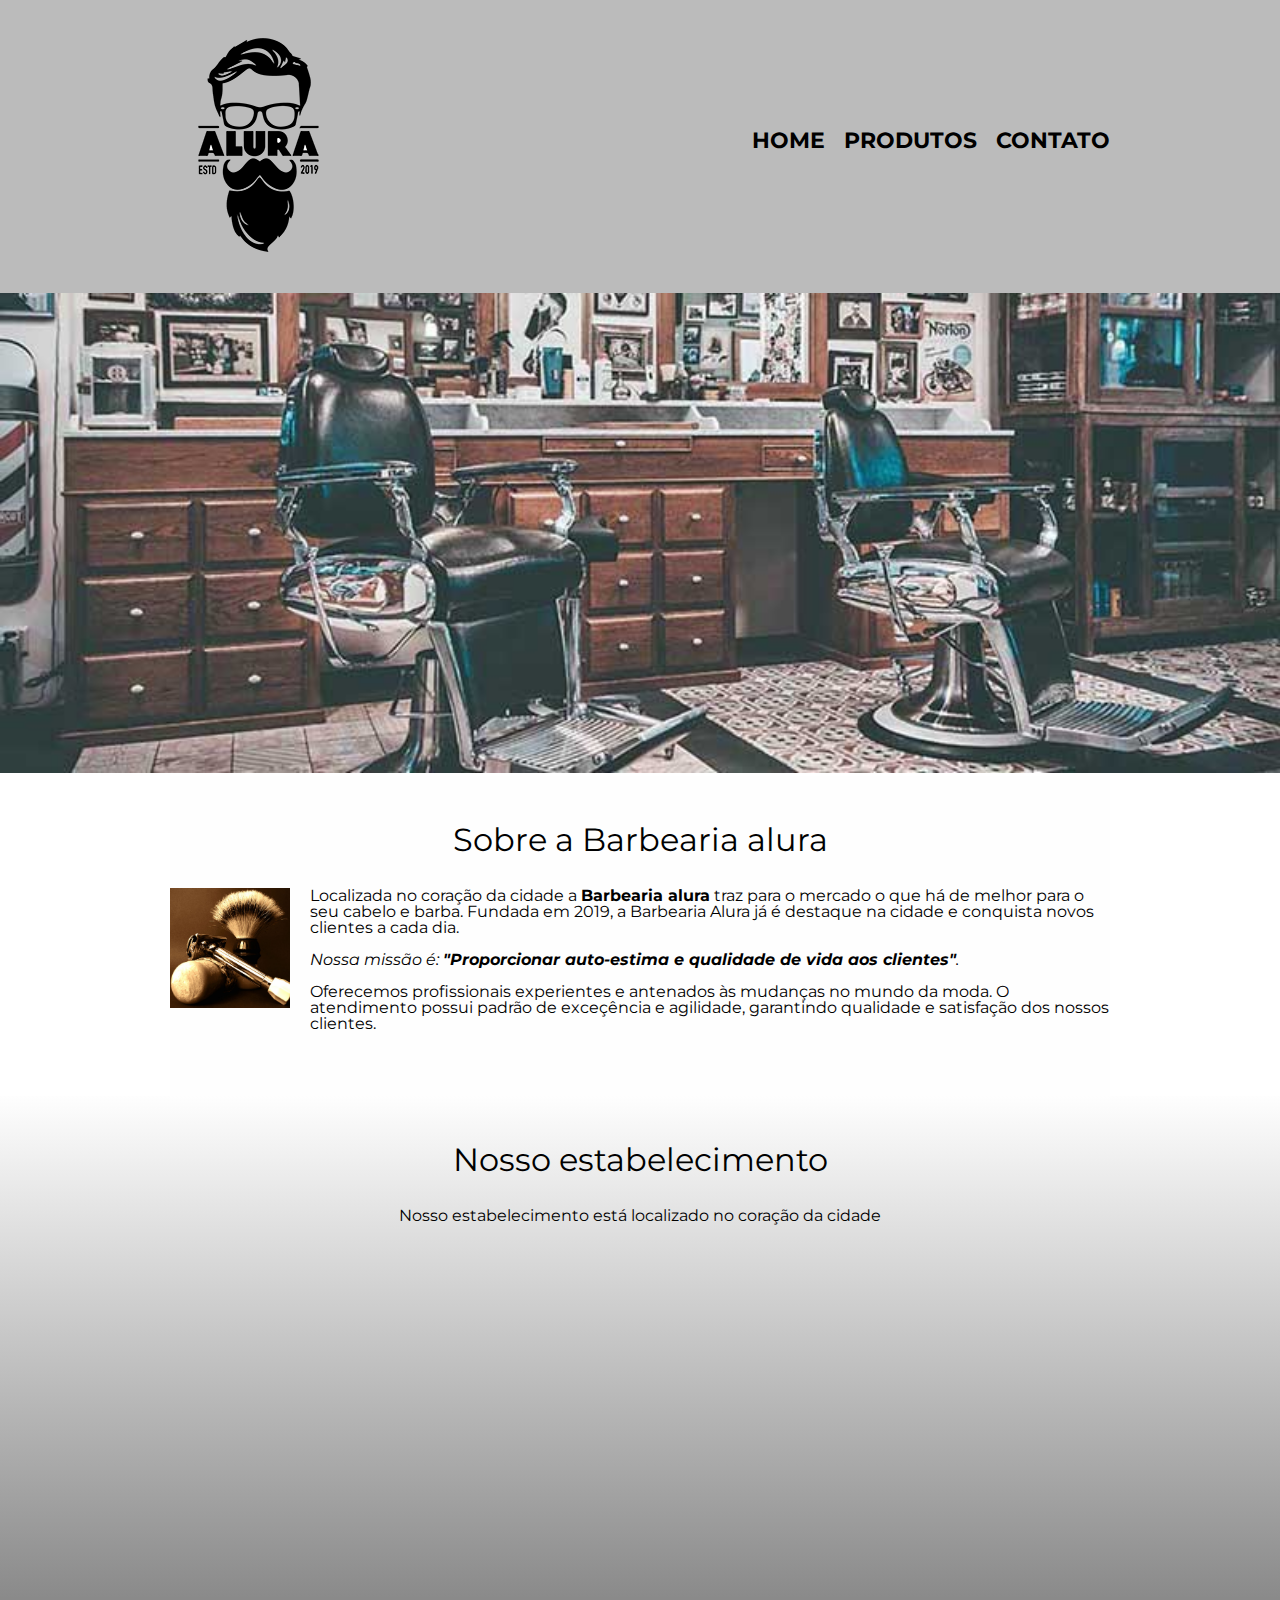
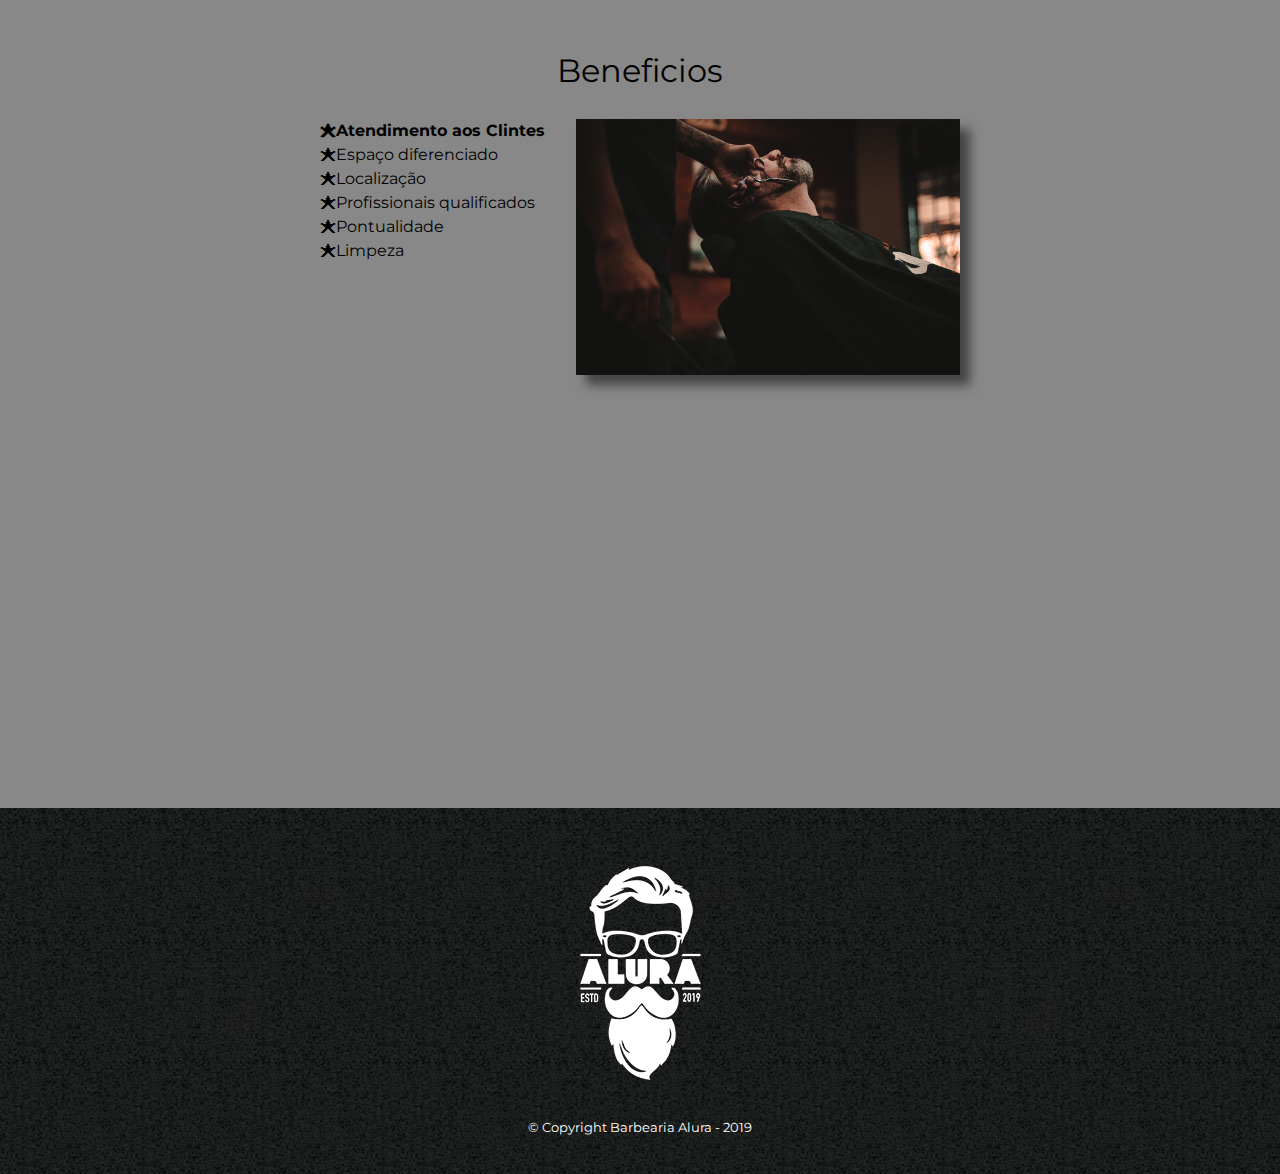
<file: index.html>
<!DOCTYPE html>
<html lang="pt-br">

<head>
    <meta charset="UTF-8">
    <meta http-equiv="X-UA-Compatible" content="IE=edge">
    <meta name="viewport" content="width=device-width">
    <link rel=" stylesheet" href="reset.css">
    <link rel="stylesheet" href="index.css">
    <link rel="preconnect" href="https://fonts.googleapis.com">
    <link rel="preconnect" href="https://fonts.gstatic.com" crossorigin>
    <link href="https://fonts.googleapis.com/css2?family=Montserrat:wght@300&display=swap" rel="stylesheet">
    <title>Barbearia alura</title>
</head>

<body>

    <header>
        <div class="caixa-header">
            <h1>
                <img src="./imagens/logo.png">
            </h1>

            <nav>
                <ul>
                    <li> <a href="index.html">Home</a></li>
                    <li><a href="produtos.html">Produtos</a></li>
                    <li> <a href="contato.html">Contato</a></li>
                </ul>
            </nav>
        </div>
    </header>

    <img src="./imagens/banner.jpg" class="banner">

    <main>

        <section class="principal">

            <h2 class="titulo-principal">Sobre a Barbearia alura</h2>

            <img class="imagem-utensilios" src="./imagens/utensilios.jpg" alt="utensilios de barbearia">
            <p>
                Localizada no coração da cidade a <strong>Barbearia alura</strong> traz para o mercado o que há de
                melhor
                para o
                seu cabelo e barba. Fundada em 2019, a Barbearia Alura já é destaque na cidade e conquista novos
                clientes a
                cada
                dia.
            </p>

            <p>
                <em>Nossa missão é: <strong> "Proporcionar auto-estima e qualidade de vida aos
                        clientes"</strong>.</em>
            </p>

            <p>Oferecemos profissionais experientes e antenados às mudanças no mundo da moda. O atendimento possui
                padrão de
                exceçência e agilidade, garantindo qualidade e satisfação dos nossos clientes.</p>
        </section>


        <section class="mapa">

            <h3 class="titulo-principal">Nosso estabelecimento</h3>
            <p>Nosso estabelecimento está localizado no coração da cidade</p>

            <div class="mapa-conteudo">

                <iframe
                    src="https://www.google.com/maps/embed?pb=!1m18!1m12!1m3!1d117005.05088439074!2d-46.76647403750003!3d-23.589702!2m3!1f0!2f0!3f0!3m2!1i1024!2i768!4f13.1!3m3!1m2!1s0x94ce5bd9bb943bf5%3A0x6f642995c970f0fe!2scaelum%20alura!5e0!3m2!1spt-BR!2sbr!4v1674504344289!5m2!1spt-BR!2sbr"
                    width="100%" height="300" style="border:0;" allowfullscreen="" loading="lazy"
                    referrerpolicy="no-referrer-when-downgrade">
                </iframe>
            </div>
        </section>

        <section class="beneficios">

            <h3 class="titulo-principal">Beneficios</h3>

            <div class="conteudo-beneficios">

                <ul class="lista-beneficios">
                    <li class="itens">Atendimento aos Clintes</li>
                    <li class="itens">Espaço diferenciado</li>
                    <li class="itens">Localização</li>
                    <li class="itens">Profissionais qualificados</li>
                    <li class="itens">Pontualidade</li>
                    <li class="itens">Limpeza</li>
                </ul><img src="./imagens/beneficios.jpg" class="imagem-beneficios">
            </div>

            <div class="video">
                <iframe width="100%" height="315" src="https://www.youtube.com/embed/wcVVXUV0YUY"
                    title="YouTube video player" frameborder="0"
                    allow="accelerometer; autoplay; clipboard-write; encrypted-media; gyroscope; picture-in-picture; web-share"
                    allowfullscreen>
                </iframe>
            </div>
        </section>

    </main>



    <footer>
        <img src="./imagens/logo-branco.png">
        <p class="copyright">&copy; Copyright Barbearia Alura - 2019</p>
    </footer>
</body>

</html>
</file>
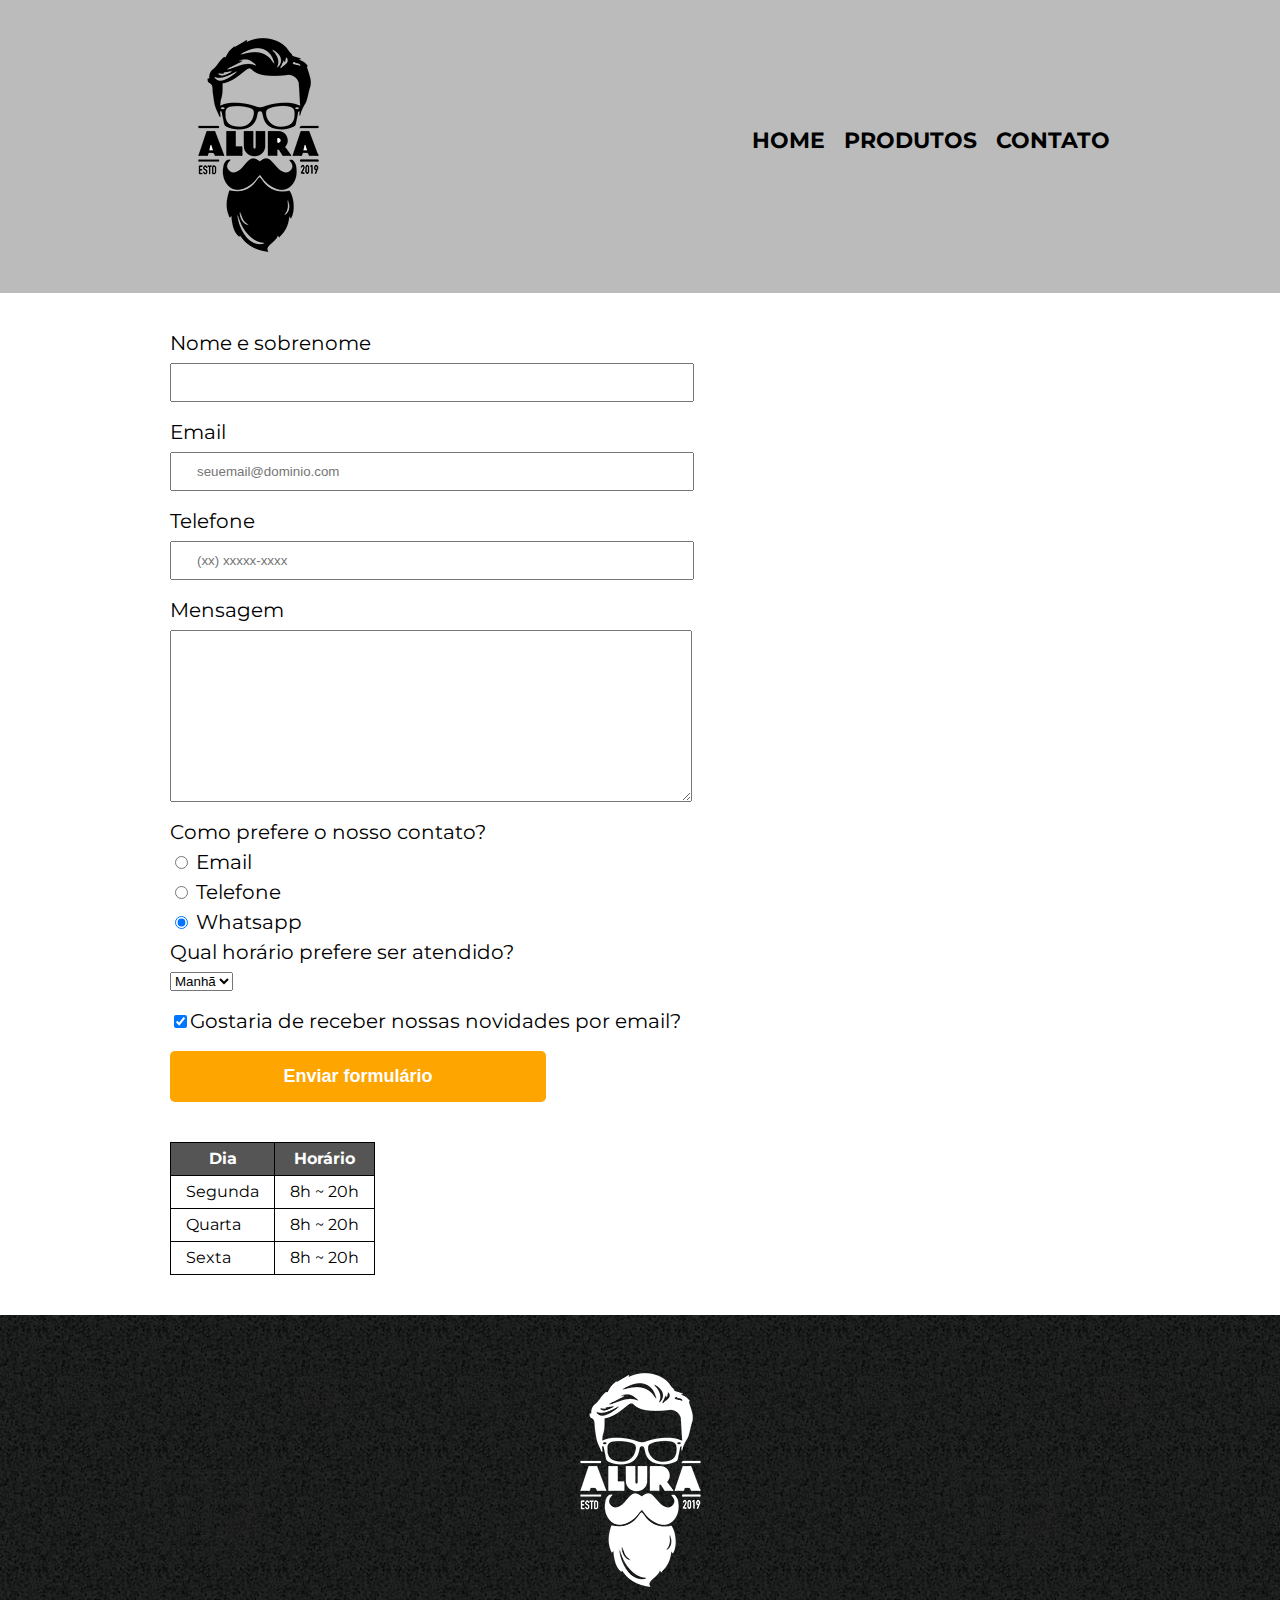
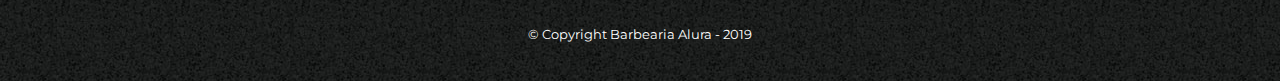
<file: contato.html>
<!DOCTYPE html>
<html lang="pt-br">

<head>
    <meta charset="UTF-8">
    <meta http-equiv="X-UA-Compatible" content="IE=edge">
    <meta name="viewport" content="width=device-width, initial-scale=1.0">
    <link rel="stylesheet" href="reset.css">
    <link rel="stylesheet" href="contato.css">
    <link rel="preconnect" href="https://fonts.googleapis.com">
    <link rel="preconnect" href="https://fonts.gstatic.com" crossorigin>
    <link href="https://fonts.googleapis.com/css2?family=Montserrat:wght@300&display=swap" rel="stylesheet">

    <title>Barbearia Alura - Contato</title>
</head>

<body>

    <header>
        <div class="caixa-header">
            <h1>
                <img src="./imagens/logo.png" alt="logotipo">
            </h1>

            <nav>
                <ul>
                    <li> <a href="index.html">Home</a></li>
                    <li><a href="produtos.html">Produtos</a></li>
                    <li> <a href="contato.html">Contato</a></li>
                </ul>
            </nav>
        </div>
    </header>


    <main>

        <form>

            <label for="nome-sobrenome">Nome e sobrenome</label>
            <input type="text" name="nome" id="nome-sobrenome" class="input-padrao" required>

            <label for="email">Email</label>
            <input type="email" id="email" class="input-padrao" required placeholder="seuemail@dominio.com">

            <label for="telefone">Telefone</label>
            <input type="tel" name="telefone" id="telefone" required placeholder="(xx) xxxxx-xxxx" class="input-padrao">

            <label for="mensagem">Mensagem</label>
            <textarea id="mensagem" cols="30" rows="10" class="input-padrao" required></textarea>

            <fieldset>

                <legend>Como prefere o nosso contato?</legend>

                <label for="radio-email">
                    <input type="radio" name="radio-contato" value="email" id="radio-email">
                    Email
                </label>


                <label for="radio-telefone">
                    <input type="radio" name="radio-contato" value="telefone" id="radio-telefone">
                    Telefone
                </label>


                <label for="radio-whats">
                    <input type="radio" name="radio-contato" value="whatsapp" id="radio-whats" checked>
                    Whatsapp
                </label>


            </fieldset>

            <fieldset>

                <legend>Qual horário prefere ser atendido?</legend>
                <select name="" id="">
                    <option value="">Manhã</option>
                    <option value="">Tarde</option>
                    <option value="">Noite</option>
                </select>

            </fieldset>

            <label class="checkbox">
                <input type="checkbox" checked>Gostaria de receber nossas novidades por email?
            </label>


            <div class="botao-enviar">
                <input type="submit" value="Enviar formulário" class="enviar">
            </div>
        </form>

        <table>

            <thead>
                <tr>
                    <th>Dia</th>
                    <th>Horário</th>
                </tr>
            </thead>

            <tbody>
                <tr>
                    <td>Segunda</td>
                    <td>8h ~ 20h</td>
                </tr>
                <tr>
                    <td>Quarta</td>
                    <td>8h ~ 20h</td>
                </tr>
                <tr>
                    <td>Sexta</td>
                    <td>8h ~ 20h</td>
                </tr>
            </tbody>

        </table>

    </main>


    <footer>
        <img src="./imagens/logo-branco.png" alt="logotipo">
        <p class="copyright">&copy; Copyright Barbearia Alura - 2019</p>
    </footer>
</body>

</html>
</file>
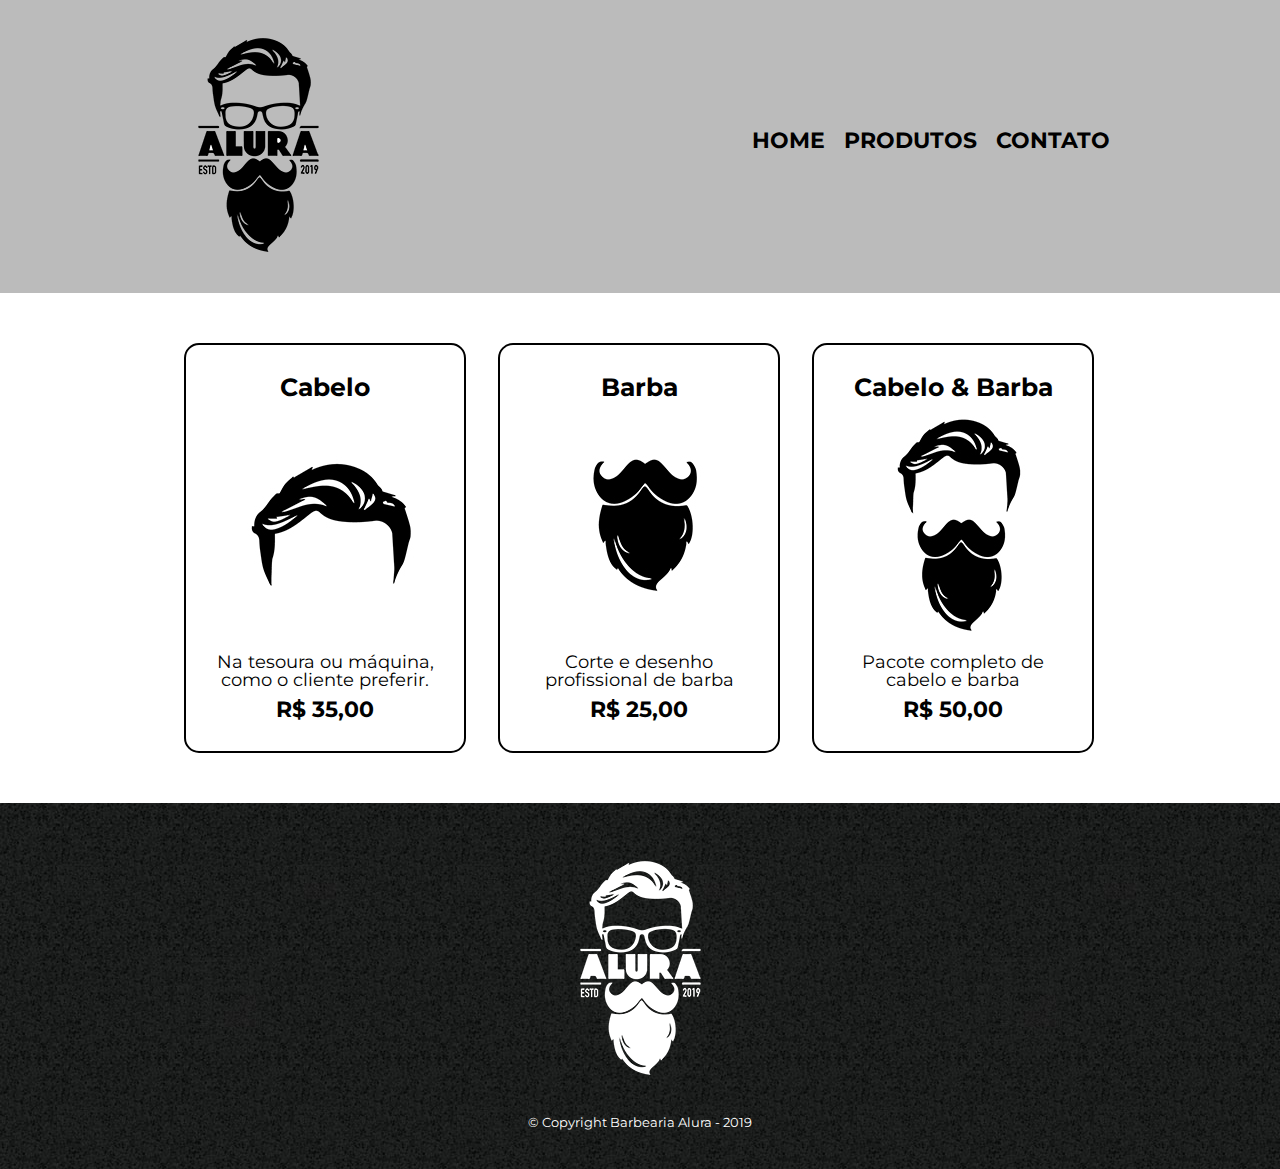
<file: produtos.html>
<!DOCTYPE html>
<html lang="pt-br">

<head>
    <meta charset="UTF-8">
    <meta http-equiv="X-UA-Compatible" content="IE=edge">
    <meta name="viewport" content="width=device-width, initial-scale=1.0">
    <link rel="stylesheet" href="reset.css">
    <link rel="stylesheet" href="produtos.css">
    <link rel="preconnect" href="https://fonts.googleapis.com">
    <link rel="preconnect" href="https://fonts.gstatic.com" crossorigin>
    <link href="https://fonts.googleapis.com/css2?family=Montserrat:wght@300&display=swap" rel="stylesheet">
    <title>Barbearia Alura - Produtos</title>
</head>

<body>

    <header>

        <div class="caixa-header">
            <h1>
                <img src="./imagens/logo.png">
            </h1>

            <nav>
                <ul>
                    <li> <a href="index.html">Home</a></li>
                    <li><a href="produtos.html">Produtos</a></li>
                    <li> <a href="contato.html">Contato</a></li>
                </ul>
            </nav>
        </div>

    </header>

    <main>

        <ul class="produtos">

            <li>

                <h2> Cabelo </h2>
                <img src="./imagens/cabelo.jpg">
                <p class="produto-descricao">Na tesoura ou máquina, como o cliente preferir.</p>
                <p class="produto-preco">R$ 35,00</p>

            </li>

            <li>

                <h2> Barba </h2>
                <img src="./imagens/barba.jpg">
                <p class="produto-descricao">Corte e desenho profissional de barba</p>
                <p class="produto-preco">R$ 25,00</p>

            </li>

            <li>

                <h2> Cabelo & Barba </h2>
                <img src="./imagens/cabelo+barba.jpg">
                <p class="produto-descricao">Pacote completo de cabelo e barba</p>
                <p class="produto-preco">R$ 50,00</p>

            </li>

        </ul>
    </main>

    <footer>
        <img src="./imagens/logo-branco.png">
        <p class="copyright">&copy; Copyright Barbearia Alura - 2019</p>
    </footer>
</body>

</html>
</file>
<file: index.css>
body {
    font-family: 'Montserrat', sans-serif;
}


/*---------------------------CABEÇALHO---------------------------*/
header {
    background: #bbbbbb;
    padding: 20px 0;
}

.caixa-header {
    width: 940px;
    position: relative;
    margin: 0 auto;
}

nav {
    position: absolute;
    top: 110px;
    right: 0px;
}

nav li {
    display: inline;
    margin: 0 0 0 15px;

}

nav a {
    text-transform: uppercase;
    text-decoration: none;
    font-size: 22px;
    color: #000000;
    font-weight: bold;
}

nav a:hover {
    color: #c78c19;
    text-decoration: underline;
}

/*---------------------------BANNER---------------------------*/
.banner {
    width: 100%;

}


/*---------------------------CORPO---------------------------*/

.principal {
    padding: 3em 0;
    background: #fefefe;
    width: 940px;
    margin: 0 auto;
}

.titulo-principal {
    text-align: center;
    font-size: 2em;
    margin: 0 0 1em;
    clear: left;
}


.principal p {
    margin: 0 0 1em;
}

.principal strong {
    font-weight: bold;
}

.principal em {
    font-style: italic;
}

.imagem-utensilios {
    width: 120px;
    float: left;
    margin: 0 20px 20px 0;
}

/*---------------------------MAPA---------------------------*/
.mapa {
    padding: 3em 0;
    background: linear-gradient(#fefefe, #888888);
}

.mapa-conteudo {
    width: 940px;
    margin: 0 auto;
}

.mapa p {
    margin: 0 0 2em;
    text-align: center;
}

/*---------------------------LISTA DE BENEFICIOS---------------------------*/
.beneficios {
    padding: 3em 0;
    background: #888888;

}

.conteudo-beneficios {
    width: 640px;
    margin: 0 auto;
}

.lista-beneficios {
    width: 40%;
    display: inline-block;
    vertical-align: top;
}

.imagem-beneficios {
    width: 60%;
    opacity: 1;
    transition: 1s;
    box-shadow: 10px 10px 10px rgba(0, 0, 0, 0.5);
}

.imagem-beneficios:hover {
    opacity: 0.5;
}

.itens {
    line-height: 1.5em;
}

.itens:first-child {
    font-weight: bold;
}

.itens::before {
    content: "🟊";
}

/*---------------------------VIDEO---------------------------*/

.video {
    margin: 2em auto;
}

/*---------------------------CONVERSÃO PARA MOBILE---------------------------*/

@media screen and (max-width: 480px) {

    .caixa-header,
    .principal,
    .conteudo-beneficios,
    .mapa-conteudo,
    .video {
        width: auto;
    }

    h1 {
        text-align: center;
    }

    .principal {
        margin: 0 2%;
    }

    .titulo-principal {
        font-size: 1.5em;
    }

    nav {
        position: static;
        text-align: center;
    }


    .lista-beneficios,
    .imagem-beneficios {
        width: 100%;
    }

    .lista-beneficios li {
        margin: 1% 2%;
    }


    .mapa-conteudo {
        margin: 0 2%;
    }
}

/*---------------------------RODAPÉ---------------------------*/
footer {
    text-align: center;
    background-image: url("./imagens/bg.jpg");
    padding: 40px 0;
}

.copyright {
    color: white;
    font-size: 13px;
    margin: 20px 0 0;
}
</file>
<file: contato.css>
body {
    font-family: 'Montserrat', sans-serif;
}

/*---------------------------CABEÇALHO---------------------------*/
header {
    background: #bbbbbb;
    padding: 20px 0;
}

.caixa-header {
    width: 940px;
    position: relative;
    margin: 0 auto;
}

nav {
    position: absolute;
    top: 110px;
    right: 0px;
}

nav li {
    display: inline;
    margin: 0 0 0 15px;

}

nav a {
    text-transform: uppercase;
    text-decoration: none;
    font-size: 22px;
    color: #000000;
    font-weight: bold;
}

nav a:hover {
    color: #c78c19;
    text-decoration: underline;
}

/*---------------------------CORPO---------------------------*/

main {
    width: 940px;
    margin: 0 auto;
}

form {
    margin: 40px 0;
}

form label,
form legend {
    display: block;
    font-size: 20px;
    margin: 0 0 10px;
}

.input-padrao {
    display: block;
    margin: 0 0 20px;
    padding: 10px 25px;
    width: 50%;
}

.checkbox {
    margin: 20px 0;
}

.enviar {
    width: 40%;
    padding: 15px 0;
    background: orange;
    color: white;
    font-weight: bold;
    font-size: 18px;
    border: none;
    border-radius: 5px;
    transition: 1s all;
    cursor: pointer;
}

.enviar:hover {
    background: darkorange;
    transform: scale(1.1);
}


table {
    margin: 20px 0 40px;
}

thead {
    background: #555555;
    color: white;
    font-weight: bold;
}

td,
th {
    border: 1px solid black;
    padding: 8px 15px;
}

/*---------------------------RODAPÉ---------------------------*/

footer {
    text-align: center;
    background-image: url("./imagens/bg.jpg");
    padding: 40px 0;
}

.copyright {
    color: white;
    font-size: 13px;
    margin: 20px 0 0;
}

/*---------------------------CONVERSÃO PARA MOBILE---------------------------*/

@media screen and (max-width: 480px) {

    .caixa-header,
    main {
        width: auto;
    }

    h1 {
        text-align: center;
    }

    nav {
        position: static;
        text-align: center;
    }

    form {
        margin: 5% 5%;
    }

    form .enviar {
        width: 100%;

    }

    .input-padrao {
        width: 85%;
    }

    table {
        margin: 5% auto;
    }


}
</file>
<file: produtos.css>
body {
    font-family: 'Montserrat', sans-serif;
}

/*---------------------------CABEÇALHO---------------------------*/
header {
    background: #bbbbbb;
    padding: 20px 0;
}

.caixa-header {
    position: relative;
    width: 940px;
    margin: 0 auto;
}

nav {

    position: absolute;
    top: 110px;
    right: 0px;
}

nav li {
    display: inline;
    margin: 0 0 0 15px;

}

nav a {
    text-transform: uppercase;
    color: #000000;
    font-weight: bold;
    font-size: 22px;
    text-decoration: none;
}

nav a:hover {
    color: #c78c19;
    text-decoration: underline;
}

/*---------------------------CORPO---------------------------*/
.produtos {
    width: 940px;
    margin: 0 auto;
    padding: 50px 0;
}

.produtos li {
    display: inline-block;
    text-align: center;
    width: 30%;
    vertical-align: top;
    margin: 0 1.5%;
    padding: 30px 20px;
    box-sizing: border-box;
    border: 2px solid #000000;
    border-radius: 15px;
}

.produtos li:hover {
    border: 2px solid #C78C19;

}

.produtos li:active {
    border-color: #088c19;
}

.produtos li:hover h2 {
    font-size: 28px;
}

.produtos h2 {
    font-size: 25px;
    font-weight: bold;
}

.produto-descricao {
    font-size: 18px;
}

.produto-preco {
    font-size: 22px;
    font-weight: bold;
    margin: 10px 0 0;
}

/*---------------------------RODAPÉ---------------------------*/
footer {
    text-align: center;
    background-image: url("./imagens/bg.jpg");
    padding: 40px 0;
}

.copyright {
    color: white;
    font-size: 13px;
    margin: 20px 0 0;
}

/*---------------------------CONVERSÃO PARA MOBILE---------------------------*/

@media screen and (max-width: 480px) {

    .caixa-header,
    .produtos {
        width: auto;
    }

    nav {
        position: static;
        text-align: center;
    }

    h1 {
        text-align: center;
    }

    .produtos li {
        width: 60%;
        display: block;
        margin: 20px auto;

    }

    .produtos img {
        width: 100%;
    }
}
</file>
